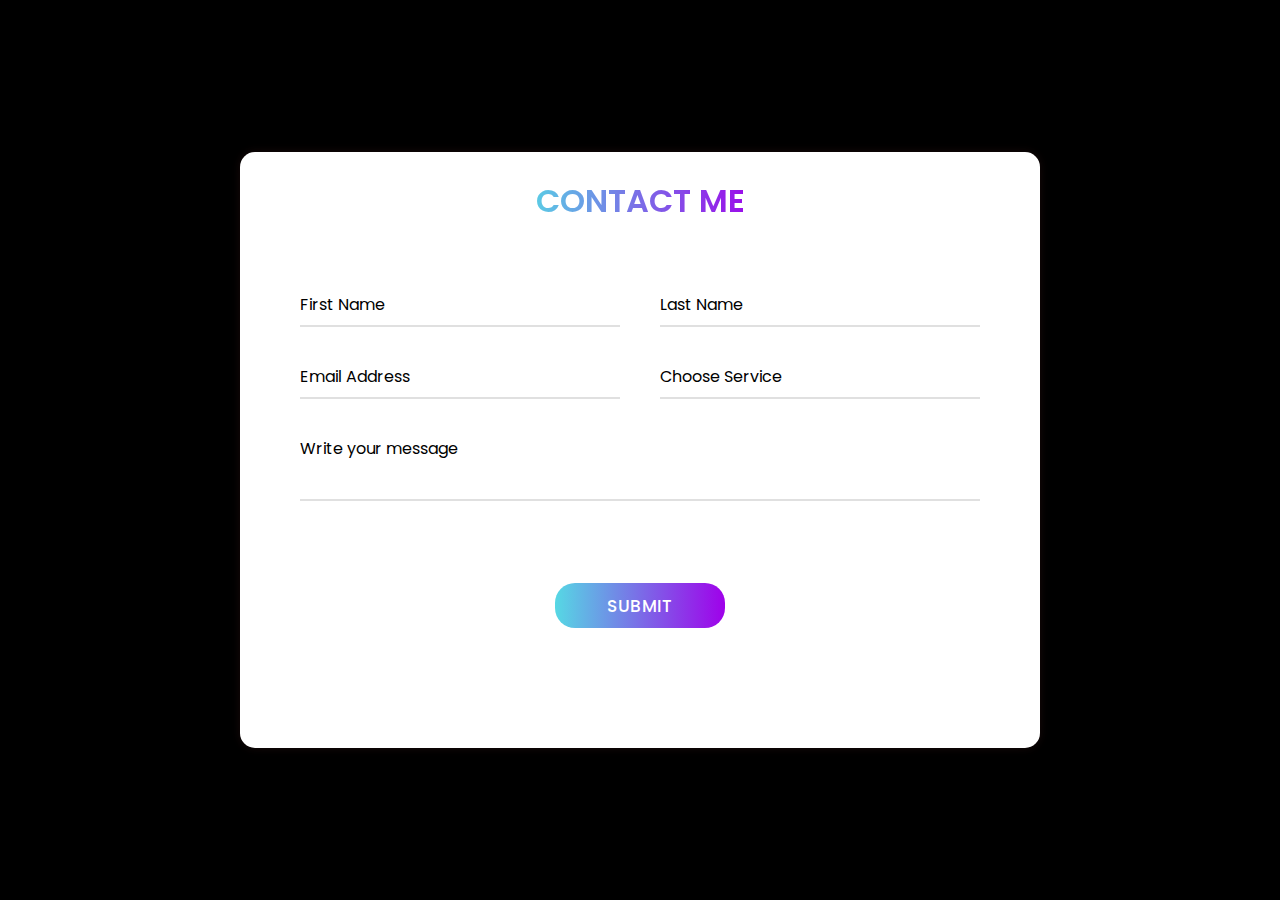
<file: form.html>
<!DOCTYPE html>
<html lang="en">
<head>
    <meta charset="UTF-8">
    <meta name="viewport" content="width=device-width, initial-scale=1.0">
    <link rel="shortcut icon" type="x-icon" href="logo2.png">
    <title>CONTACT ME</title>
    <style>
        @import url('https://fonts.googleapis.com/css?family=Poppins:400,500,600,700&display=swap');
*{
  margin: 0;
  padding: 0;
  outline: none;
  box-sizing: border-box;
  font-family: 'Poppins', sans-serif;
}
body{
  display: flex;
  align-items: center;
  justify-content: center;
  min-height: 100vh;
  padding: 10px;
  font-family: 'Poppins', sans-serif;
  background-color: black;
}
.containerl{
  max-width: 800px;
  background: #ffffff;
  width: 800px;
  padding: 25px 40px 10px 40px;
  box-shadow: 0px 0px 10px rgba(234, 94, 94, 0.1);
  border-radius: 15px;
}
.containerl .text{
  text-align: center;
  font-size: 2rem;
  font-weight: 600;
  font-family: 'Poppins', sans-serif;
  background: -webkit-linear-gradient(right, #56d8e4, #9f01ea, #56d8e4, #9f01ea);
  -webkit-background-clip: text;
  -webkit-text-fill-color: transparent;
}
.containerl form{
  padding: 30px 0 0 0;
}
.containerl form .form-row{
  display: flex;
  margin: 32px 0;
}
form .form-row .input-data{
  width: 100%;
  height: 40px;
  margin: 0 20px;
  position: relative;
}
form .form-row .textarea{
  height: 70px;
}
.input-data input,
.textarea textarea{
  display: block;
  width: 100%;
  height: 100%;
  border: none;
  font-size: 17px;
  border-bottom: 2px solid rgba(0,0,0, 0.12);
}
.input-data input:focus ~ label, .textarea textarea:focus ~ label,
.input-data input:valid ~ label, .textarea textarea:valid ~ label{
  transform: translateY(-20px);
  font-size: 14px;
  color: #3498db;
}
.textarea textarea{
  resize: none;
  padding-top: 10px;
}
.input-data label{
  position: absolute;
  pointer-events: none;
  bottom: 10px;
  font-size: 16px;
  transition: all 0.3s ease;
}
.textarea label{
  width: 100%;
  bottom: 40px;
  background: #fff;
}
.input-data .underline{
  position: absolute;
  bottom: 0;
  height: 2px;
  width: 100%;
}
.input-data .underline:before{
  position: absolute;
  content: "";
  height: 2px;
  width: 100%;
  background: #3498db;
  transform: scaleX(0);
  transform-origin: center;
  transition: transform 0.3s ease;
}
.input-data input:focus ~ .underline:before,
.input-data input:valid ~ .underline:before,
.textarea textarea:focus ~ .underline:before,
.textarea textarea:valid ~ .underline:before{
  transform: scale(1);
}
.submit-btn .input-data{
  overflow: hidden;
  height: 45px!important;
  width: 25%!important;
  border-radius: 20px;
}

.submit-btn{
  display: flex;
  justify-content: center;
 
}
.submit-btn .input-data .inner{
  height: 100%;
  width: 300%;
  position: absolute;
  left: -100%;
  background: -webkit-linear-gradient(right, #56d8e4, #9f01ea, #56d8e4, #9f01ea);
  transition: all 0.4s;
}
.submit-btn .input-data:hover .inner{
  left: 0;
}
.submit-btn .input-data input{
  background: none;
  border: none;
  color: #fff;
  font-size: 17px;
  font-weight: 500;
  text-transform: uppercase;
  letter-spacing: 1px;
  cursor: pointer;
  position: relative;
  z-index: 2;
}
@media (max-width: 700px) {
  .containerl .text{
    font-size: 30px;
  }
  .containerl form{
    padding: 10px 0 0 0;
  }
  .containerl form .form-row{
    display: block;
  }
  form .form-row .input-data{
    margin: 35px 0!important;
  }
  .submit-btn .input-data{
    width: 40%!important;
  }
}
    </style>
</head>
<body>
    <div class="containerl">
        <div class="text">
           CONTACT ME
        </div>
        <form action="https://api.web3forms.com/submit" method="POST">
           <div class="form-row">
              <div class="input-data">
                <input type="hidden" name="access_key" value="0d16928d-2c7d-46ea-b5eb-b06d949b0e40">
                 <input type="text" name="name" required>
                 <div class="underline"></div>
                 <label for="">First Name</label>
              </div>
              <div class="input-data">
                 <input type="text" name="name" required>
                 <div class="underline"></div>
                 <label for="">Last Name</label>
              </div>
           </div>
           <div class="form-row">
              <div class="input-data">
                 <input type="email" name="email" required>
                 <div class="underline"></div>
                 <label for="">Email Address</label>
              </div>
              <div class="input-data">
                 <input type="text" name="name" required>
                 <div class="underline"></div>
                  <label for="">Choose Service</label>
                  
              </div>
           </div>
           <div class="form-row">
           <div class="input-data textarea">
              <textarea rows="8" cols="80" name="message" required></textarea>
              <br />
              <div class="underline"></div>
              <label for="">Write your message</label>
              <br />
              <div class="form-row submit-btn">
                 <div class="input-data">
                    <div class="inner"></div>
                    <input type="submit" value="submit">
                 </div>
              </div>
        </form>
        
        </div>
        <br><br><br><br><br><br><br><br><br><br><br>
</body>
</html>
</file>
